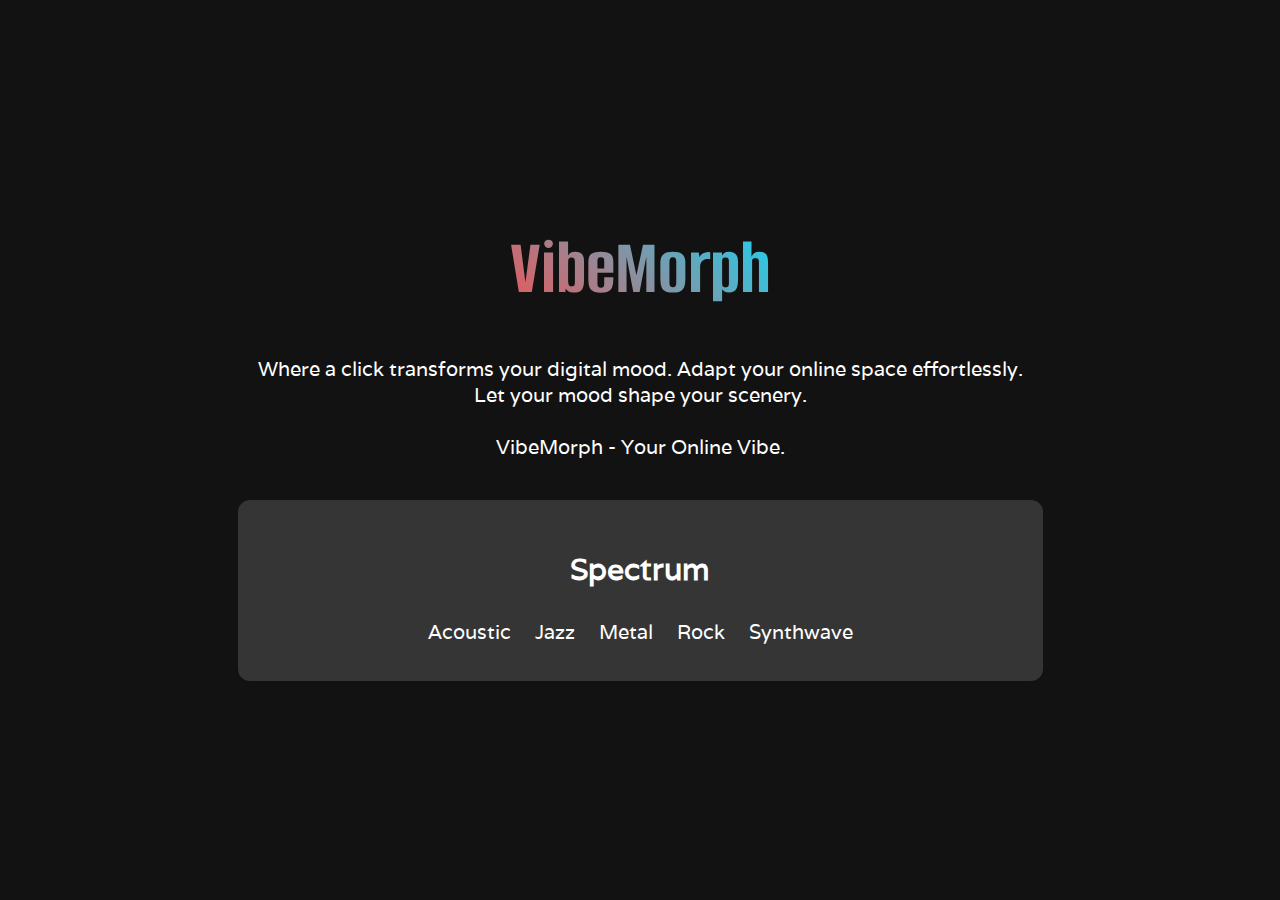
<file: index.html>
<!DOCTYPE html>
<html lang="en">

<head>
    <meta charset="UTF-8">
    <link rel="stylesheet" type="text/css" href="style.css">
    <link rel="preconnect" href="https://fonts.googleapis.com">
    <link rel="preconnect" href="https://fonts.gstatic.com" crossorigin>
    <link href="https://fonts.googleapis.com/css2?family=Alumni+Sans&display=swap" rel="stylesheet">
    <link href="https://fonts.googleapis.com/css2?family=Varela&display=swap" rel="stylesheet">
    <title>VibeMorph</title>
</head>

<body>
    <header>
        <h1>VibeMorph</h1>
    </header>
    <main class="default-mood">
        <section class="intro">
            <article>
                <p id="about">Where a click transforms your digital mood. Adapt your online space effortlessly. <br> Let
                    your mood shape your scenery. <br><br> VibeMorph - Your Online Vibe.</p>
            </article>
        </section>


        <section class="mood-options">
            <h3>Spectrum</h3>
            <ul>
                <li><a href="Acoustic/acoustic.html" id="acoustic">Acoustic</a></li>
                <li><a href="Jazz/jazz.html" id="jazz">Jazz</a></li>
                <li><a href="Metal/metal.html" id="metal">Metal</a></li>
                <li><a href="Rock/rock.html" id="rock">Rock</a></li>
                <li><a href="Synthwave/synthwave.html" id="synthwave">Synthwave</a></li>
            </ul>
        </section>

    </main>
</body>

</html>
</file>
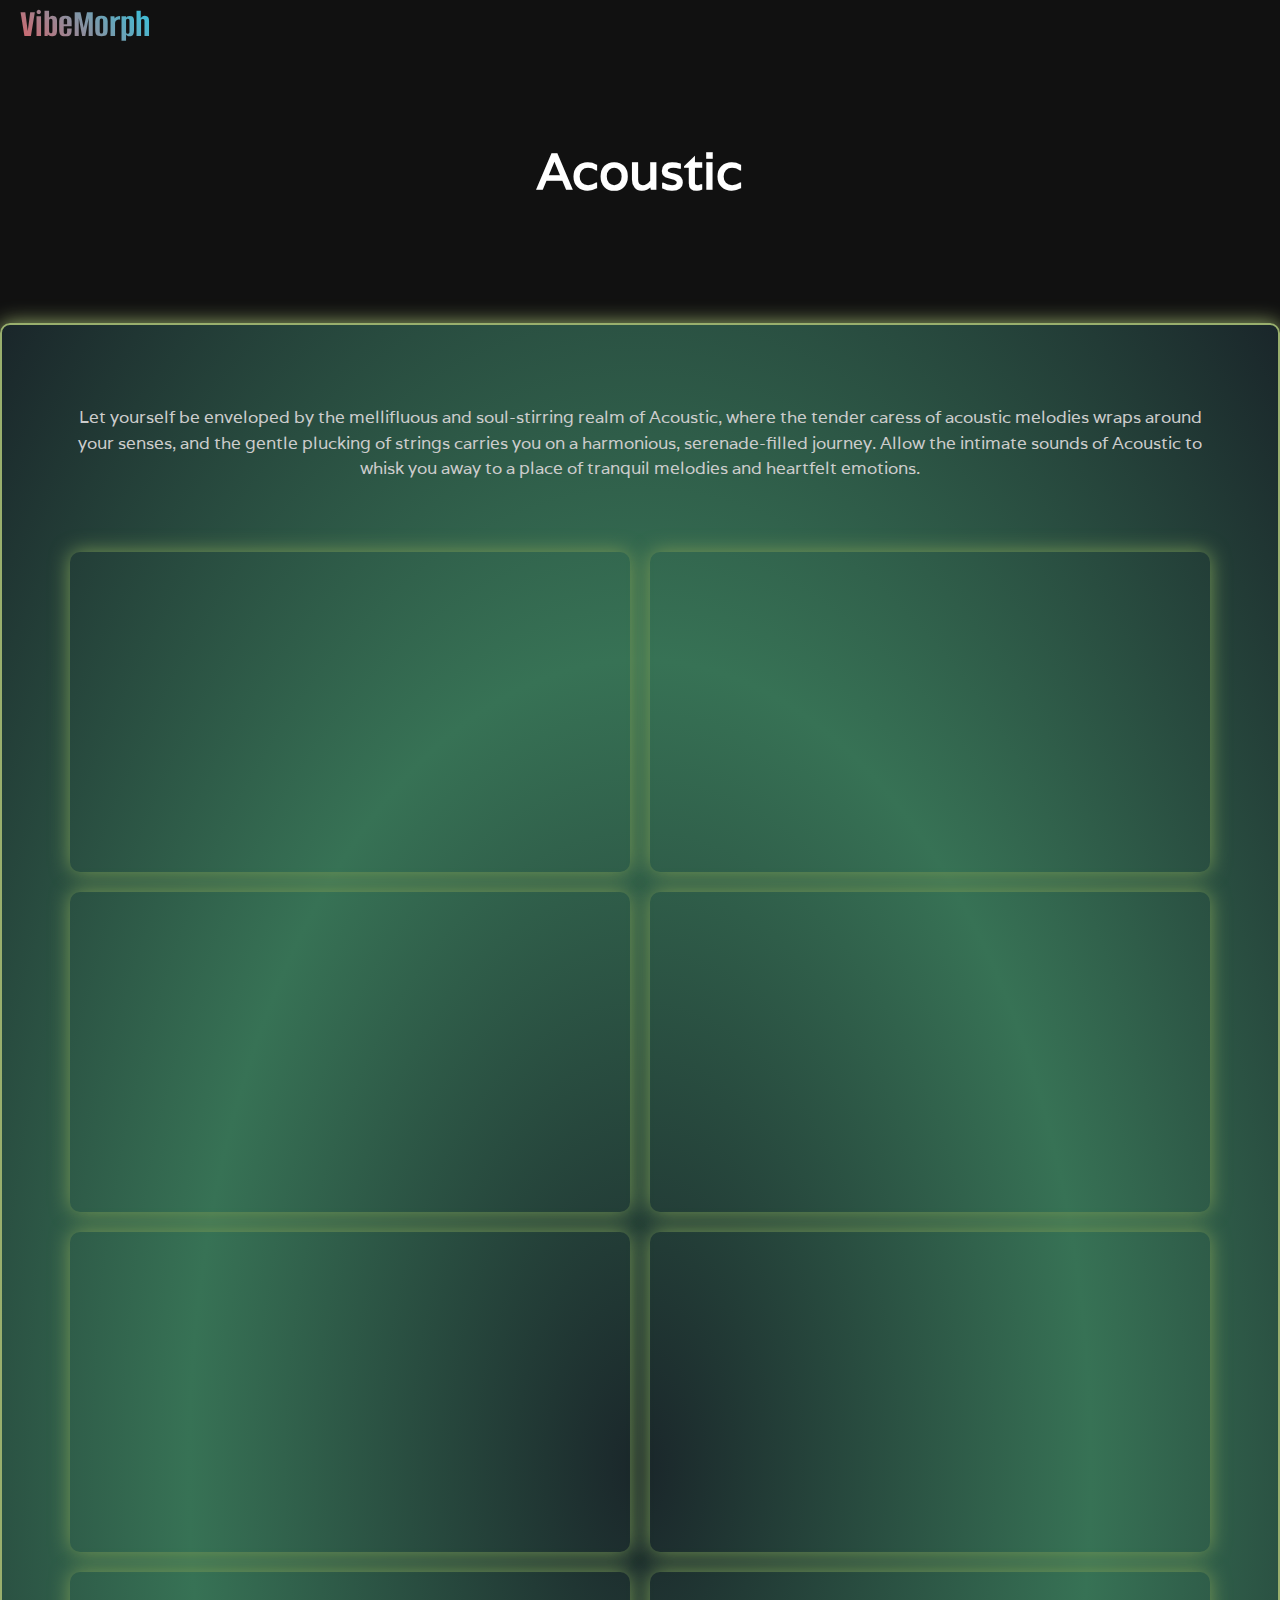
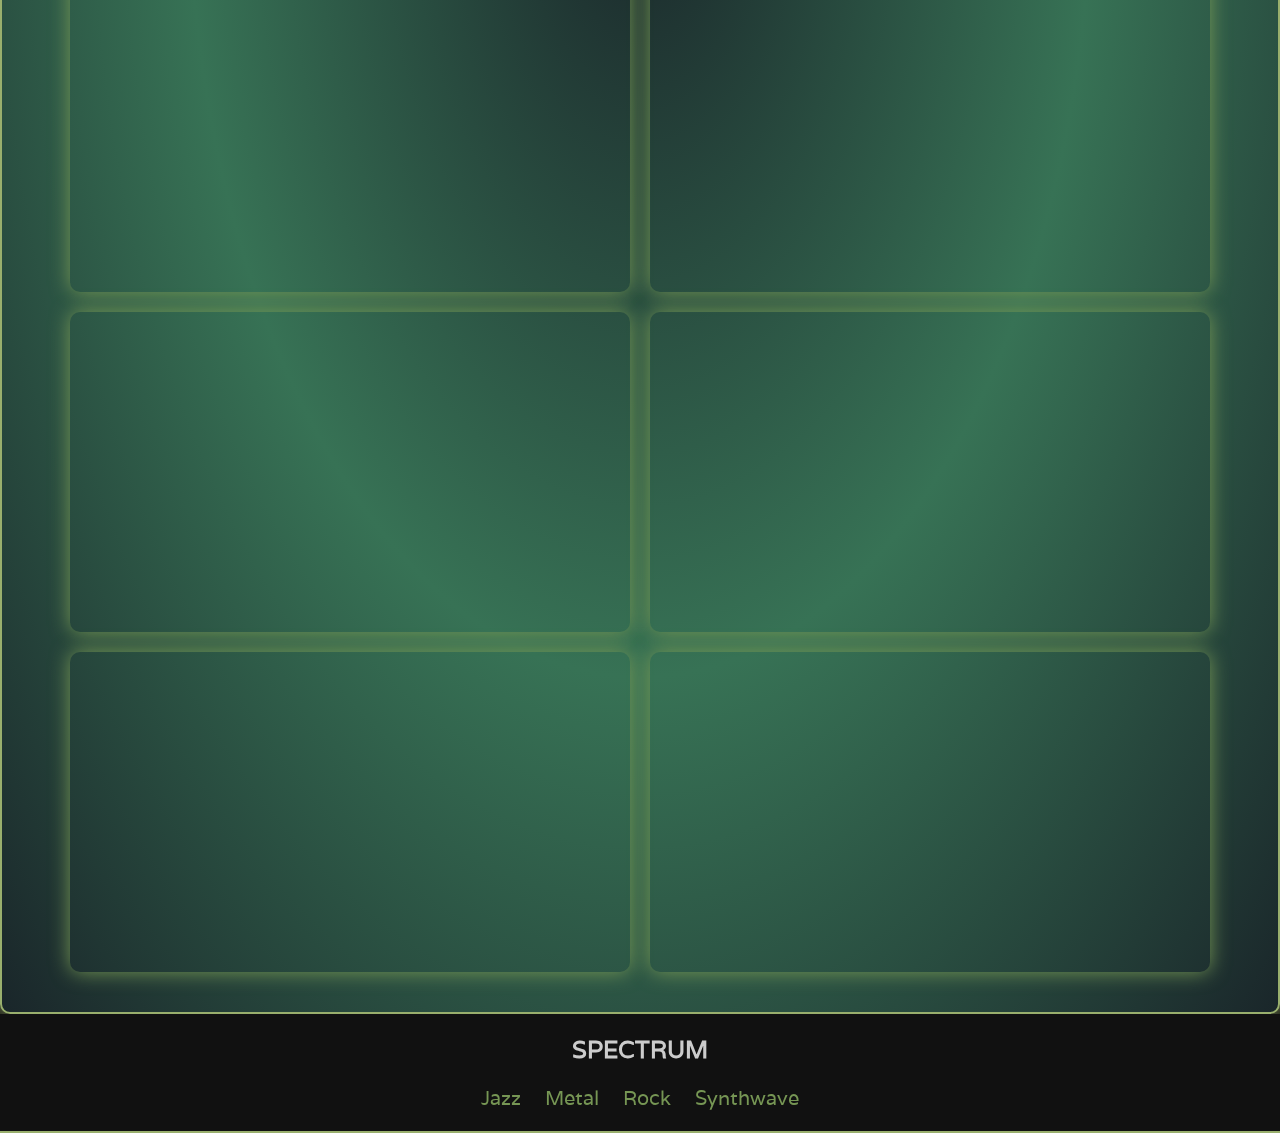
<file: Acoustic/acoustic.html>
<!DOCTYPE html>
<html lang="en">

<head>
    <meta charset="UTF-8">
    <link rel="stylesheet" type="text/css" href="acoustic.css">
    <link rel="preconnect" href="https://fonts.googleapis.com">
    <link rel="preconnect" href="https://fonts.gstatic.com" crossorigin>
    <link href="https://fonts.googleapis.com/css2?family=Alumni+Sans&display=swap" rel="stylesheet">
    <link href="https://fonts.googleapis.com/css2?family=Varela&display=swap" rel="stylesheet">
    <title>VibeMorph</title>
</head>

<body>
    <div class = "top">
        <a href="../index.html" class="home">VibeMorph</a>
        <header>
            <h1>Acoustic</h1>
        </header>
    </div>
    
    <main>
        <section class="content" id="content">
            <main>
                <section class="intro">
                    <article>
                        <p id="about">Let yourself be enveloped by the mellifluous and soul-stirring realm of Acoustic, where the tender caress of acoustic melodies wraps around your senses, and the gentle plucking of strings carries you on a harmonious, serenade-filled journey. Allow the intimate sounds of Acoustic to whisk you away to a place of tranquil melodies and heartfelt emotions.</p>
                    </article>
                </section>
            </main>
            <div class="video-content">
                <div class="video-row">
                    <div class="video-cell">
                        <iframe width="560" height="315" src="https://www.youtube.com/embed/paSRDHaUiRA" title="Acoustic Video1" frameborder="0" allowfullscreen></iframe>
                    </div>
                    <div class="video-cell">
                        <iframe width="560" height="315" src="https://www.youtube.com/embed/9cF4gBGw0Nc?list=PLABGggHhsbEfHiXWobd9qO7ki5qby8EMB" title="Acoustic Video2" frameborder="0" allowfullscreen></iframe>
                    </div>
                </div>
                <div class="video-row">
                    <div class="video-cell">
                        <iframe width="560" height="315" src="https://www.youtube.com/embed/PcxG2vx1iSY?list=PLABGggHhsbEfHiXWobd9qO7ki5qby8EMB" title="Acoustic Video3" frameborder="0" allowfullscreen></iframe>
                    </div>
                    <div class="video-cell">
                        <iframe width="560" height="315" src="https://www.youtube.com/embed/xyPx2Ciy_eo" title="Acoustic Video4" frameborder="0" allowfullscreen></iframe>
                    </div>
                </div>
                <div class="video-row">
                    <div class="video-cell">
                        <iframe width="560" height="315" src="https://www.youtube.com/embed/DRlptgSj9qM" title="Acoustic Video5" frameborder="0" allowfullscreen></iframe>
                    </div>
                    <div class="video-cell">
                        <iframe width="560" height="315" src="https://www.youtube.com/embed/dJpxyGVpOTs" title="Acoustic Video6" frameborder="0" allowfullscreen></iframe>
                    </div>
                </div>
                <div class="video-row">
                    <div class="video-cell">
                        <iframe width="560" height="315" src="https://www.youtube.com/embed/YQlyHbu0zz4" title="Acoustic Video7" frameborder="0" allowfullscreen></iframe>
                    </div>
                    <div class="video-cell">
                        <iframe width="560" height="315" src="https://www.youtube.com/embed/xLA-PbJdsO8" title="Acoustic Video8" frameborder="0" allowfullscreen></iframe>
                    </div>
                </div>
                <div class="video-row">
                    <div class="video-cell">
                        <iframe width="560" height="315" src="https://www.youtube.com/embed/WR4_chcwvoM" title="Acoustic Video5" frameborder="0" allowfullscreen></iframe>
                    </div>
                    <div class="video-cell">
                        <iframe width="560" height="315" src="https://www.youtube.com/embed/OeP4FFr88SQ" title="Acoustic Video6" frameborder="0" allowfullscreen></iframe>
                    </div>
                </div>
                <div class="video-row">
                    <div class="video-cell">
                        <iframe width="560" height="315" src="https://www.youtube.com/embed/s86sHmpNbTc" title="Acoustic Video1" frameborder="0" allowfullscreen></iframe>
                    </div>
                    <div class="video-cell">
                        <iframe width="560" height="315" src="https://www.youtube.com/embed/SO8xeUVa0kM" title="Acoustic Video2" frameborder="0" allowfullscreen></iframe>
                    </div>
                </div>
            </div>
            
        </section>

        <section class="mood-options">
            <h3>Spectrum</h3>
            <ul>
                <li><a href="../Jazz/jazz.html">Jazz</a></li>
                <li><a href="../Metal/metal.html">Metal</a></li>
                <li><a href="../Rock/rock.html">Rock</a></li>
                <li><a href="../Synthwave/synthwave.html">Synthwave</a></li>

            </ul>
        </section>
    </main>
</body>

</html>
</file>
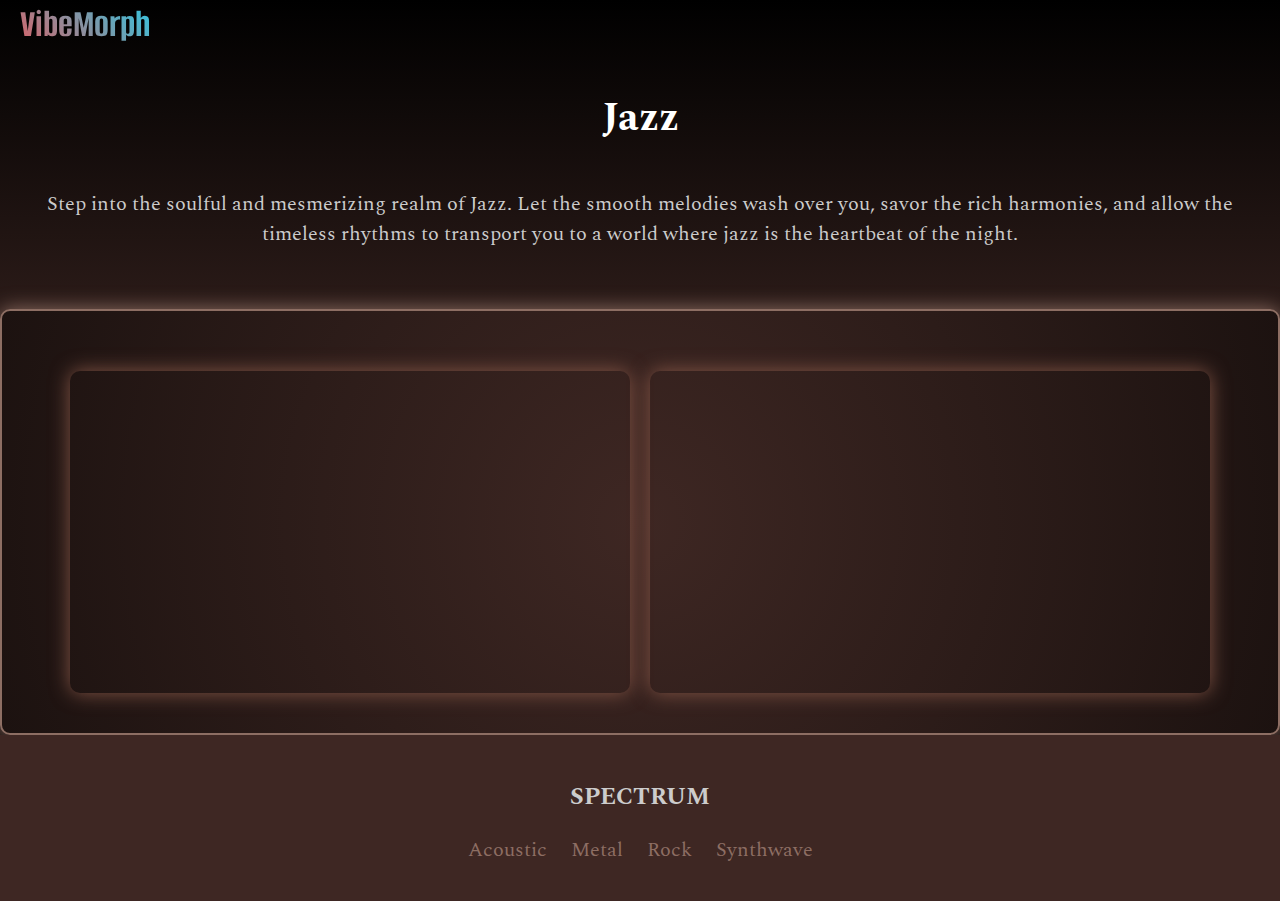
<file: Jazz/jazz.html>
<!DOCTYPE html>
<html lang="en">

<head>
    <meta charset="UTF-8">
    <link rel="stylesheet" type="text/css" href="jazz.css">
    <link rel="preconnect" href="https://fonts.googleapis.com">
    <link rel="preconnect" href="https://fonts.gstatic.com" crossorigin>
    <link href="https://fonts.googleapis.com/css2?family=Spectral&display=swap" rel="stylesheet">
    <link href="https://fonts.googleapis.com/css2?family=Alumni+Sans&display=swap" rel="stylesheet">
    <title>VibeMorph</title>
</head>

<body>
    <div class="top">
        <a href="../index.html" class="home">VibeMorph</a>
        <header>
            <h1>Jazz</h1>
        </header>
    </div>
    <main>
        <section class="intro">
            <article>
                <p id="about">Step into the soulful and mesmerizing realm of Jazz. Let the smooth melodies wash over you, savor the rich harmonies, and allow the timeless rhythms to transport you to a world where jazz is the heartbeat of the night.</p>
            </article>
        </section>

        <section class="content" id="content">
            <div class="video-row">
                <div class="video-cell">
                    <iframe width="560" height="315" src="https://www.youtube.com/embed/MKEpPhefcxU" title="Jazz Video1" frameborder="0" allowfullscreen></iframe>
                </div>
                <div class="video-cell">
                    <iframe width="560" height="315" src="https://www.youtube.com/embed/2Qs1J612nZs" title="Jazz Video2" frameborder="0" allowfullscreen></iframe>
                </div>
            </div>
        </section>

        <section class="mood-options">
            <h3>Spectrum</h3>
            <ul>
                <li><a href="../Acoustic/acoustic.html">Acoustic</a></li>
                <li><a href="../Metal/metal.html">Metal</a></li>
                <li><a href="../Rock/rock.html">Rock</a></li>
                <li><a href="../Synthwave/synthwave.html">Synthwave</a></li>
            </ul>
        </section>
    </main>
</body>

</html>
</file>
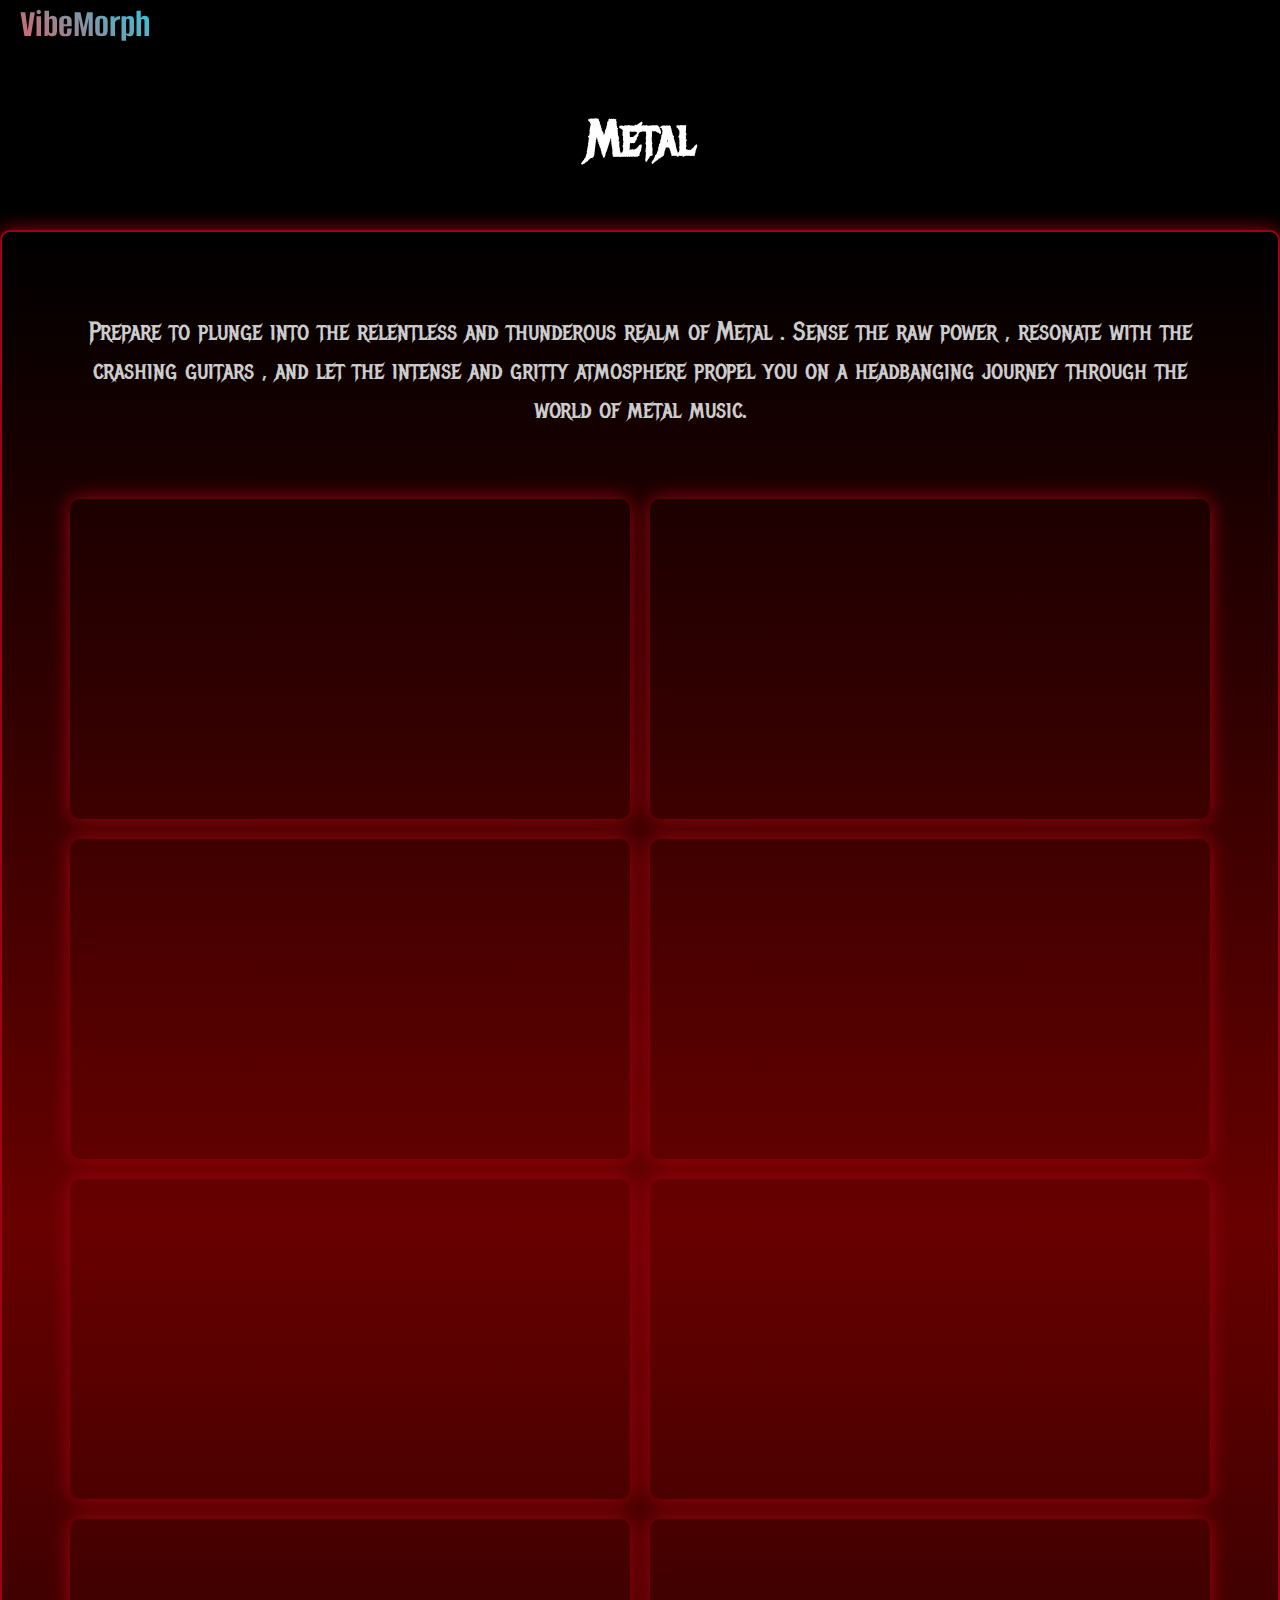
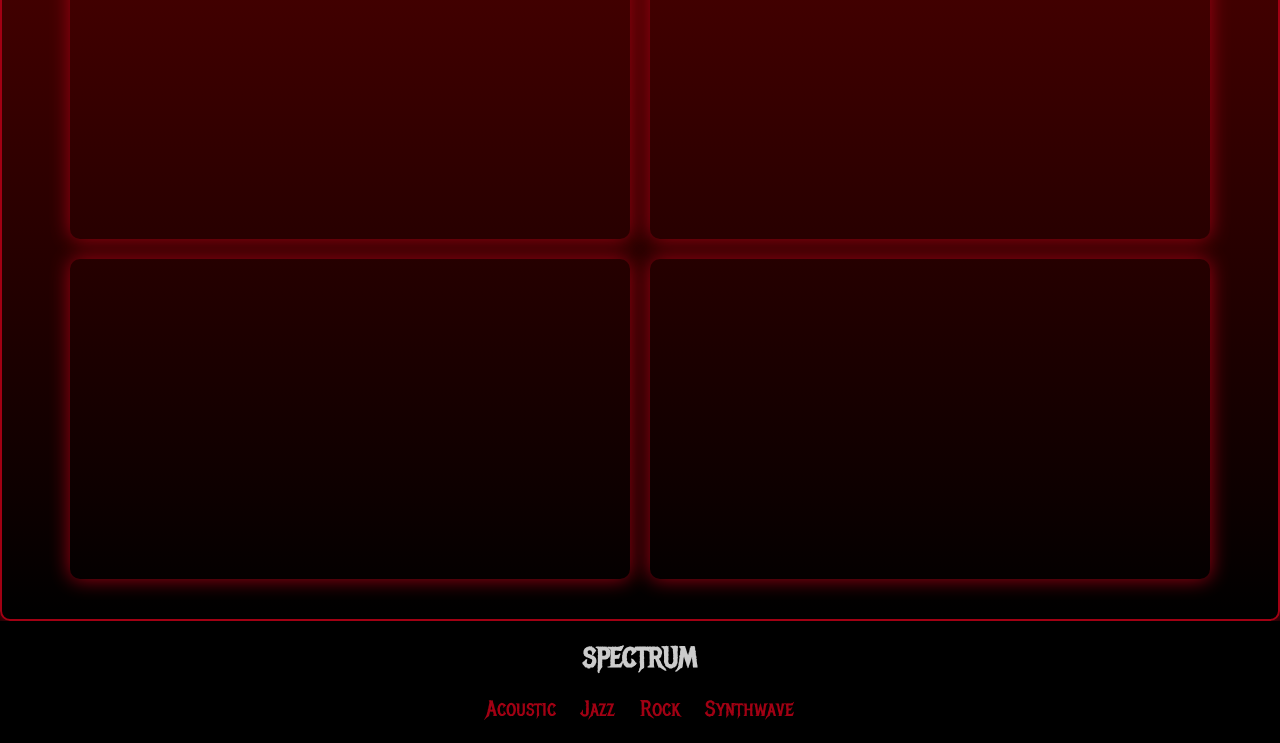
<file: Metal/metal.html>
<!DOCTYPE html>
<html lang="en">

<head>
    <meta charset="UTF-8">
    <link rel="stylesheet" type="text/css" href="metal.css">
    <link rel="preconnect" href="https://fonts.googleapis.com">
    <link rel="preconnect" href="https://fonts.gstatic.com" crossorigin>
    <link href="https://fonts.googleapis.com/css2?family=Metal+Mania&display=swap" rel="stylesheet">
    <link href="https://fonts.googleapis.com/css2?family=Alumni+Sans&display=swap" rel="stylesheet">
    <title>VibeMorph</title>
</head>

<body>
    <div class="top">
        <a href="../index.html" class="home">VibeMorph</a>
        <header>
            <h1>Metal</h1>
        </header>
    </div>
    
    <main>
        <section class="content" id="content">
            <main>
                <section class="intro">
                    <article>
                        <p id="about">Prepare to plunge into the relentless and thunderous realm of Metal . Sense the raw power , resonate with the crashing guitars , and let the intense and gritty atmosphere propel you on a headbanging journey through the world of metal music.</p>
                    </article>
                </section>
            </main>
            <div class="video-content">
                <div class="video-row">
                    <div class="video-cell">
                        <iframe width="560" height="315" src="https://www.youtube.com/embed/-uC6kbKpKAA" title="Hand Of Blood" frameborder="0" allowfullscreen></iframe>
                    </div>
                    <div class="video-cell">
                        <iframe width="560" height="315" src="https://www.youtube.com/embed/8Pj3vygwKsw" title="Decadence" frameborder="0" allowfullscreen></iframe>
                    </div>
                </div>
                <div class="video-row">
                    <div class="video-cell">
                        <iframe width="560" height="315" src="https://www.youtube.com/embed/l6x_OhDKivA" title="Take No Prisoners" frameborder="0" allowfullscreen></iframe>
                    </div>
                    <div class="video-cell">
                        <iframe width="560" height="315" src="https://www.youtube.com/embed/ElZTgic_dKY" title="Tornado Of Souls" frameborder="0" allowfullscreen></iframe>
                    </div>
                </div>
                <div class="video-row">
                    <div class="video-cell">
                        <iframe width="560" height="315" src="https://www.youtube.com/embed/HQ-sPCCjjtQ" title="Holy Wars" frameborder="0" allowfullscreen></iframe>
                    </div>
                    <div class="video-cell">
                        <iframe width="560" height="315" src="https://www.youtube.com/embed/G86LuthbYyM" title="Hanger 18" frameborder="0" allowfullscreen></iframe>
                    </div>
                </div>
                <div class="video-row">
                    <div class="video-cell">
                        <iframe width="560" height="315" src="https://www.youtube.com/embed/UFIhtUDIDYM" title="Poison Was The Cure" frameborder="0" allowfullscreen></iframe>
                    </div>
                    <div class="video-cell">
                        <iframe width="560" height="315" src="https://www.youtube.com/embed/81LQbLtTKSc" title="Trust" frameborder="0" allowfullscreen></iframe>
                    </div>
                </div>
                <div class="video-row">
                    <div class="video-cell">
                        <iframe width="560" height="315" src="https://www.youtube.com/embed/69FeLz69m8k" title="In My Darkest Hour" frameborder="0" allowfullscreen></iframe>
                    </div>
                    <div class="video-cell">
                        <iframe width="560" height="315" src="https://www.youtube.com/embed/rzrwjAv0BO0" title="Lucretia" frameborder="0" allowfullscreen></iframe>
                    </div>
                </div>
            </div>
        </section>

        <section class="mood-options">
            <h3>Spectrum</h3>
            <ul>
                <li><a href="../Acoustic/acoustic.html">Acoustic</a></li>
                <li><a href="../Jazz/jazz.html">Jazz</a></li>
                <li><a href="../Rock/rock.html">Rock</a></li>
                <li><a href="../Synthwave/synthwave.html">Synthwave</a></li>
            </ul>
        </section>
    </main>
</body>

</html>
</file>
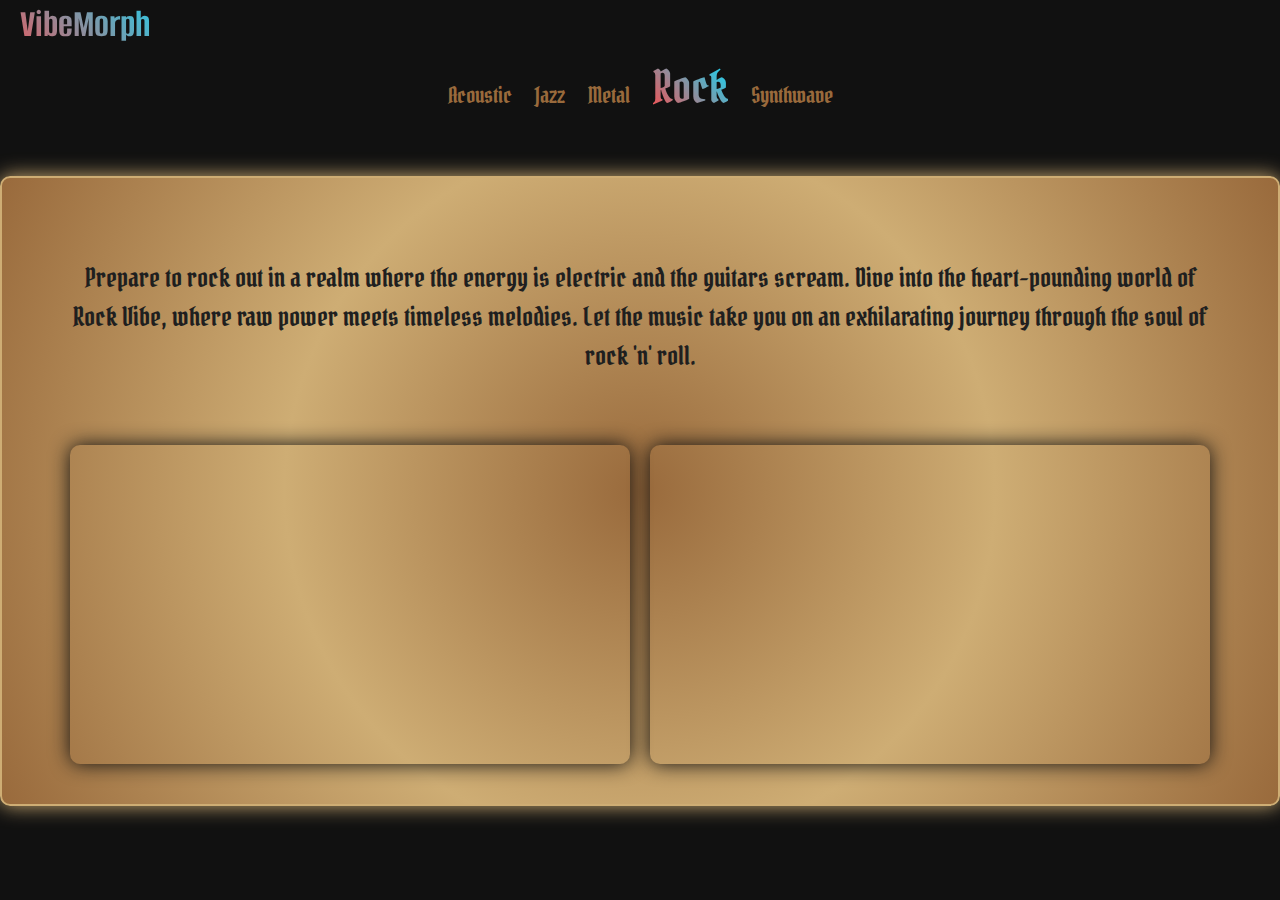
<file: Rock/rock.html>
<!DOCTYPE html>
<html lang="en">

<head>
    <meta charset="UTF-8">
    <link rel="stylesheet" type="text/css" href="rock.css">
    <link rel="preconnect" href="https://fonts.googleapis.com">
    <link rel="preconnect" href="https://fonts.gstatic.com" crossorigin>
    <link href="https://fonts.googleapis.com/css2?family=Pirata+One&display=swap" rel="stylesheet">
    <link href="https://fonts.googleapis.com/css2?family=Alumni+Sans&display=swap" rel="stylesheet">
    <title>VibeMorph</title>
</head>

<body>
    <div class="top">
        <a href="../index.html" class="home">VibeMorph</a>
    </div>
    <div class="middle">
        <section class="mood-options">
            <!-- <h3>Spectrum</h3> -->
            <ul class="group">
                <li><a href="../Acoustic/acoustic.html">Acoustic</a></li>
                <li><a href="../Jazz/jazz.html">Jazz</a></li>
                <li><a href="../Metal/metal.html">Metal</a></li>
                <li id="selected">Rock</li>
                <li><a href="../Synthwave/synthwave.html">Synthwave</a></li>
            </ul>
        </section>
    </div>
    <main>
        
        <section class="content" id="content">
            <header>
                <!-- <h1>Rock</h1> -->
            </header>
            <main>
                <section class="intro">
                    <article>
                        <p id="about">Prepare to rock out in a realm where the energy is electric and the guitars scream. Dive into the heart-pounding world of Rock Vibe, where raw power meets timeless melodies. Let the music take you on an exhilarating journey through the soul of rock 'n' roll.</p>
                    </article>
                </section>
            </main>

            <div class="video-row">
                <div class="video-cell">
                    <iframe width="560" height="315" src="https://www.youtube.com/embed/mX2gP4L0JVs" title="Rock Video1" frameborder="0" allowfullscreen></iframe>
                </div>
                <div class="video-cell">
                    <iframe width="560" height="315" src="https://www.youtube.com/embed/rFN9FQafITw" title="Rock Video2" frameborder="0" allowfullscreen></iframe>
                </div>
            </div>
        </section>

        
    </main>
</body>

</html>
</file>
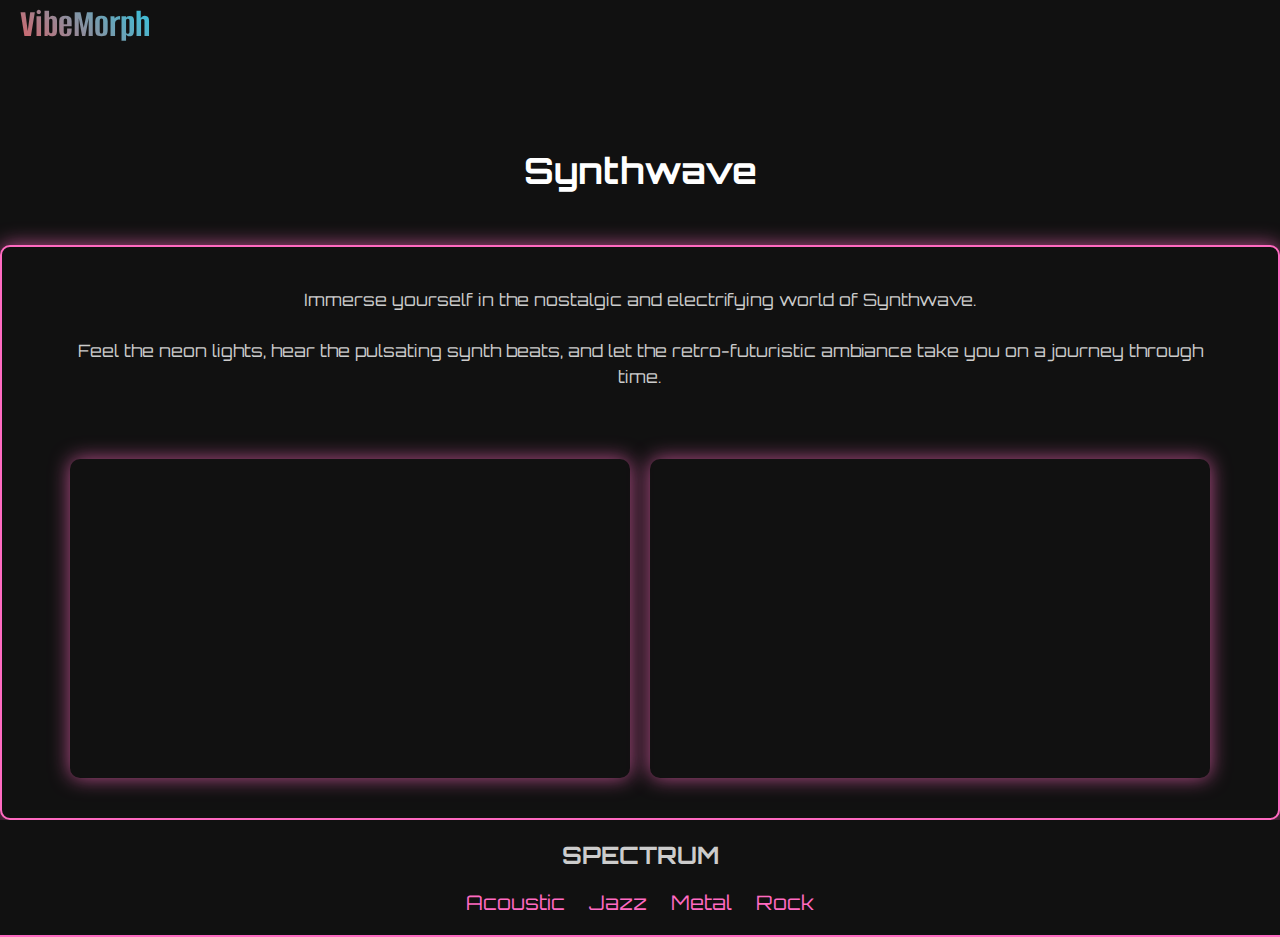
<file: Synthwave/synthwave.html>
<!DOCTYPE html>
<html lang="en">

<head>
    <meta charset="UTF-8">
    <link rel="stylesheet" type="text/css" href="synthwave.css">
    <link rel="preconnect" href="https://fonts.googleapis.com">
    <link rel="preconnect" href="https://fonts.gstatic.com" crossorigin>
    <link href="https://fonts.googleapis.com/css2?family=Orbitron&display=swap" rel="stylesheet">
    <link href="https://fonts.googleapis.com/css2?family=Alumni+Sans&display=swap" rel="stylesheet">
    <title>VibeMorph</title>
</head>

<body>
    <div class = "top">
        <a href="../index.html" class="home">VibeMorph</a>
        <header>
            <h1>Synthwave</h1>
        </header>
    </div>
    
    <main>
        <section class="content" id="content">
            <main>
                <section class="intro">
                    <article>
                        <p id="about">Immerse yourself in the nostalgic and electrifying world of Synthwave. <br><br> Feel the neon lights, hear the pulsating synth beats, and let the retro-futuristic ambiance take you on a journey through time.</p>
                    </article>
                </section>
            </main>
            <div class="video-row">
                <div class="video-cell">
                    <iframe width="560" height="315" src="https://www.youtube.com/embed/arzw0tFK5O4" title="Synthwave Video1" frameborder="0" allowfullscreen></iframe>
                </div>
                <div class="video-cell">
                    <iframe width="560" height="315" src="https://www.youtube.com/embed/Ek4IRwHBqyo" title="Synthwave Video2" frameborder="0" allowfullscreen></iframe>
                </div>
            </div>
        </section>

        <section class="mood-options">
            <h3>Spectrum</h3>
            <ul>
                <li><a href="../Acoustic/acoustic.html">Acoustic</a></li>
                <li><a href="../Jazz/jazz.html">Jazz</a></li>
                <li><a href="../Metal/metal.html">Metal</a></li>
                <li><a href="../Rock/rock.html">Rock</a></li>
            </ul>
        </section>
    </main>
</body>

</html>
</file>
<file: style.css>
body {
    font-family: 'Varela', sans-serif;
    background-color: #121212;
    color: #fff;
    margin: 0;
    padding: 0;
    display: flex;
    flex-direction: column;
    justify-content: center;
    align-items: center;
    height: 100vh;
    transition: all 0.3s ease;
}

h1 {
    font-family: 'Alumni Sans', sans-serif;
    text-align: center;
    background-image: linear-gradient(45deg, #ff4a4a, #08DEFF);
    background-clip: text;
    -webkit-background-clip: text;
    color: transparent;
    display: inline;
    padding: 10px 20px;
    font-size: 80px;
}

p {
    font-size: 20px;
}

#about {
    margin: 20px 0;
}

.intro {
    text-align: center;
    padding: 20px;
}

.mood-options {

    background-color: #353535;
    text-align: center;
    padding: 20px;
    border-radius: 12px;
}

.mood-options h3 {
    color: #fff;
    font-size: 30px;
    font-weight: bold;
}

.mood-options ul {
    list-style: none;
    padding: 0;
    text-align: center;
}

.mood-options li {
    display: inline;
    margin: 10px;
}

.mood-options a {
    color: #fff;
    text-decoration: none;
    transition: color 0.3s, background 0.3s;
    font-size: 20px;
}

.mood-options a:hover {
    text-align: center;
    background-image: linear-gradient(45deg, #ff4a4a, #08DEFF);
    background-clip: text;
    -webkit-background-clip: text;
    color: transparent;
    display: inline;
}
</file>
<file: Acoustic/acoustic.css>
* {
    margin: 0;
    padding: 0;
    box-sizing: border-box;

}

html,
body {
    font-family: 'Varela', sans-serif;
    background-color: #111;
    width: 100%;
    height: 100%;
}

.top{
    
    background-image: url('https://i.pinimg.com/736x/f9/73/5d/f9735d1a2091f9f561745a49eb973732.jpg');
    background-size: 100% 100%;

    color: #fff;
    margin: 0;
    /* padding: 150px 0px 60px 0px; */
    transition: all 0.3s ease;
}

.home{
    font-family: 'Alumni Sans';
    font-weight: bold;
    font-size: 40px;
    text-align: left;
    background-image: linear-gradient(45deg, #ff4a4a, #08DEFF);
    background-clip: text;
    -webkit-background-clip: text;
    color: transparent;
    display: inline;
    padding: 20px;
}

h1 {
    text-align:center;
    font-size: 50px;
    font-weight: bold;
    color: #fff;
    margin-top: 90px;
    padding: 0px 0px 120px 0px;
    
}

p {
    text-align: center;
    font-size: 17px;
    color: #ccc; /* Light gray text color */
    line-height: 1.5;
}

#about {
    margin: 40px 20px;
}

.intro {
    text-align: center;
    padding: 0px 0px 10px 0px;
}

.mood-options {
    background-color: #111; /* Dark background for mood options */
    text-align: center;
    padding: 20px;
    border-bottom: 2px solid #99AF6D; /* Neon pink bottom border */
}

.mood-options h3 {
    font-size: 24px;
    color: #ccc; /* Neon pink text color */
    text-transform: uppercase;
    margin-bottom: 20px;
}

.mood-options ul {
    list-style: none;
    padding: 0;
}

.mood-options li {
    display: inline;
    margin: 10px;
}

.mood-options a {
    font-size: 20px;
    color: #769654; /* Neon pink text color */
    text-decoration: none;
    transition: color 0.3s;
}

.mood-options a:hover {
    text-align: center;
    background-image: linear-gradient(45deg, #ff4a4a, #08DEFF);
    background-clip: text;
    -webkit-background-clip: text;
    color: transparent;
    display: inline;
}

.content {
    text-align: center;
    padding: 40px;
    background: -webkit-radial-gradient(farthest-corner, #1A262A, #377255, #1A262A); /* Black, Red, Black gradient background */
    border: 2px solid #99AF6D; /* Red border for Rock and Roll */
    border-radius: 10px;
    box-shadow: 0 0 20px #99AF6D; /* Red box shadow for Rock and Roll */
}

/* Set a max width and max height for the iframe elements to prevent overflow */
.content iframe {
    max-width: 100%; /* Adjust the max width as needed */
    max-height: 100%; /* Adjust the max height as needed */
}

/* Style for video rows */
.video-row {
    display: flex;
    justify-content: center;
    gap: 20px;
    margin-top: 20px;
}

.video-cell {
    box-shadow: 0 0 20px #769654; /* Neon pink box shadow with opacity */
    border-radius: 10px;
}
</file>
<file: Jazz/jazz.css>
body {
    font-family: 'Spectral', sans-serif;
    background: linear-gradient(to bottom, #000000, #3E2723, #000000); /* Jazz night gradient background */
    color: #fff;
    margin: 0;
    padding: 0;
    transition: all 0.3s ease;
}

.home{
    font-family: 'Alumni Sans';
    font-weight: bold;
    font-size: 40px;
    text-align: left;
    background-image: linear-gradient(45deg, #ff4a4a, #08DEFF);
    background-clip: text;
    -webkit-background-clip: text;
    color: transparent;
    display: inline;
    padding: 20px;
}

h1 {
    text-align: center;
    font-size: 40px;
    color: #fff;
    margin-top: 40px;
}

p {
    font-size: 20px;
    color: #ccc; /* Light gray text color */
    line-height: 1.5;
}

#about {
    margin: 40px 20px;
}

.intro {
    text-align: center;
    padding: 0px 0px 20px 0px;
}

.mood-options {
    background: linear-gradient(to bottom, #3E2723); /* Jazz night gradient background for mood options */
    text-align: center;
    padding: 20px;
}

.mood-options h3 {
    font-size: 24px;
    color: #ccc; /* Brown text color for Jazz Vibe */
    text-transform: uppercase;
    margin-bottom: 20px;
}

.mood-options ul {
    list-style: none;
    padding: 0;
}

.mood-options li {
    display: inline;
    margin: 10px;
}

.mood-options a {
    font-size: 20px;
    color: #8D6E63; /* Brown text color for Jazz Vibe */
    text-decoration: none;
    transition: color 0.3s;
}

.mood-options a:hover {
    text-align: center;
    background-image: linear-gradient(45deg, #ff4a4a, #08DEFF);
    background-clip: text;
    -webkit-background-clip: text;
    color: transparent;
    display: inline;
}

.content {
    text-align: center;
    padding: 40px;
    background: -webkit-radial-gradient(circle, #3E2723, #1C1210);
    border: 2px solid #8D6E63; /* Brown border for Jazz Vibe */
    border-radius: 10px;
    box-shadow: 0 0 20px #8D6E63; /* Brown box shadow for Jazz Vibe */
}

/* Set a max width and max height for the iframe elements to prevent overflow */
.content iframe {
    max-width: 100%; /* Adjust the max width as needed */
    max-height: 100%; /* Adjust the max height as needed */
}

/* Style for video rows */
.video-row {
    display: flex;
    justify-content: center;
    gap: 20px;
    margin-top: 20px;
}

.video-cell {
    box-shadow: 0 0 20px #835546; 
    border-radius: 10px;
}
</file>
<file: Metal/metal.css>
* {
    margin: 0;
    padding: 0;
    box-sizing: border-box;

}

html,
body {
    font-family: 'Metal Mania', sans-serif;
    background-color: #000000;
    width: 100%;
    height: 100%;
}

.top{
    background-color: #000000;
    
    /* background-image: url('https://e0.pxfuel.com/wallpapers/123/723/desktop-wallpaper-metal-underground-metal-band.jpg');
    background-size: 100% 100%; */

    color: #fff;
    margin: 0;
    /* padding: 150px 0px 60px 0px; */
    transition: all 0.3s ease;
}

.home{
    font-family: 'Alumni Sans';
    font-weight: bold;
    font-size: 40px;
    text-align: left;
    background-image: linear-gradient(45deg, #ff4a4a, #08DEFF);
    background-clip: text;
    -webkit-background-clip: text;
    color: transparent;
    display: inline;
    padding: 20px;
}


h1 {
    text-align: center;
    font-size: 50px;
    color: #fff;
    padding: 60px 100px ;
}

p {
    text-align: center;
    font-size: 26px;
    color: #ccc; /* Light gray text color */
    line-height: 1.5;
}

#about {
    margin: 40px 20px;
}

.intro {
    text-align: center;
    padding: 0px 0px 10px 0px;
}

.mood-options {
    background-color: #000000; /* Dark background for mood options */
    text-align: center;
    padding: 20px;
    
    /* border-bottom: 2px solid #ccc; */
    /*Brown bottom border for Metal Vibe */
}

.mood-options h3 {
    font-size: 28px;
    color: #ccc; 
    text-transform: uppercase;
    margin-bottom: 20px;
}

.mood-options ul {
    list-style: none;
    padding: 0;
}

.mood-options li {
    display: inline;
    margin: 10px;
}

.mood-options a {
    font-size: 22px;
    color: #a10013; /* Brown text color for Metal Vibe */
    text-decoration: none;
    transition: color 0.3s;
}

.mood-options a:hover {
    text-align: center;
    background-image: linear-gradient(45deg, #ff4a4a, #08DEFF);
    background-clip: text;
    -webkit-background-clip: text;
    color: transparent;
    display: inline;
}

.content {
    text-align: center;
    padding: 40px;
    background: linear-gradient(to bottom, #000000, #680000, #000000); /* Black, Red, Black gradient background */
    border: 2px solid #a10013; /* Red border for Rock and Roll */
    border-radius: 10px;
    box-shadow: 0 0 20px #a10013; /* Red box shadow for Rock and Roll */
    
}

/* Set a max width and max height for the iframe elements to prevent overflow */
.content iframe {
    max-width: 100%; /* Adjust the max width as needed */
    max-height: 100%; /* Adjust the max height as needed */
}

/* Style for video rows */
.video-row {
    display: flex;
    justify-content: center;
    gap: 20px;
    margin-top: 20px;
}

.video-cell {
    box-shadow: 0 0 20px #a10013; /* Neon pink box shadow with opacity */
    border-radius: 10px;
}
</file>
<file: Rock/rock.css>
* {
    margin: 0;
    padding: 0;
    box-sizing: border-box;

}

html,
body {
    font-family: 'Pirata One', sans-serif;
    background-color: #111;
    width: 100%;
    height: 100%;
}

.top{
    
    background-color: #111;
    
    color: #fff;
    margin-bottom: 10px;
    
    transition: all 0.3s ease;
}

.home{
    font-family: 'Alumni Sans';
    font-weight: bold;
    font-size: 40px;
    text-align: left;
    background-image: linear-gradient(45deg, #ff4a4a, #08DEFF);
    background-clip: text;
    -webkit-background-clip: text;
    color: transparent;
    display: inline;
    padding: 20px;
}

h1 {
    text-align: center;
    font-size: 50px;
    color: #ccc;
    padding: 0px 100px ;
    
}

p {
    text-align: center;
    font-size: 26px;
    color: #1f1f1f; /* Light gray text color */
    line-height: 1.5;
}

#about {
    margin: 40px 20px;
}

.intro {
    text-align: center;
    padding:  0px 0px 10px 0px;
}

.group{
    display:inline;
}

.mood-options {

    /* margin-bottom: 30px; */
    margin-left: auto;
    margin-right: auto;
    margin-bottom: 60px ;
    background-color: #111; 
    text-align: center;
    /* padding: 20px 20px 40px 20px; */
    
}

.mood-options h3 {
    font-size: 30px;
    color: #ccc; 
    text-transform: uppercase;
    margin-bottom: 20px;
}

.mood-options ul {
    list-style: none;
    padding: 0;
}

.mood-options li {
    display: inline;
    margin: 10px;
}

.mood-options a {
    font-size: 22px;
    color: #996A3C; 
    text-decoration: none;
    transition: color 0.3s;
}
#selected {
    text-align: center;
    font-size: 45px;
    background-image: linear-gradient(45deg, #ff4a4a, #08DEFF);
    background-clip: text;
    -webkit-background-clip: text;
    color: transparent;
    display: inline;
}

.mood-options a:hover {
    text-align: center;
    background-image: linear-gradient(45deg, #ff4a4a, #08DEFF);
    background-clip: text;
    -webkit-background-clip: text;
    color: transparent;
    display: inline;
}


.content {
    text-align: center;
    padding: 40px;
    background: -webkit-radial-gradient(circle, #996A3C, #cead74, #996A3C); /* Black, Red, Black gradient background */
    border: 2px solid #cead74; /* Red border for Rock and Roll */
    border-radius: 10px;
    box-shadow: 0 0 20px #cead74; /* Red box shadow for Rock and Roll */
    
}

/* Set a max width and max height for the iframe elements to prevent overflow */
.content iframe {
    max-width: 100%; /* Adjust the max width as needed */
    max-height: 100%; /* Adjust the max height as needed */
}

/* Style for video rows */
.video-row {
    display: flex;
    justify-content: center;
    gap: 20px;
    margin-top: 20px;
}

.video-cell {
    box-shadow: 0 0 20px #111; 
    border-radius: 10px;
}
</file>
<file: Synthwave/synthwave.css>
* {
    margin: 0;
    padding: 0;
    box-sizing: border-box;

}

html,
body {
    font-family: 'Orbitron', sans-serif;
    background-color: #111;
    width: 100%;
    height: 100%;
}

.top{
    
    background-image: url('https://img.freepik.com/premium-photo/pink-blue-neon-lines-are-rising-3d-depiction-abstract-minimal-neon-backdrop-generative-ai_722401-1135.jpg');
    background-size: 100% 100%;

    color: #fff;
    margin: 0;
    /* padding: 150px 0px 60px 0px; */
    transition: all 0.3s ease;
}

.home{
    font-family: 'Alumni Sans';
    font-weight: bold;
    font-size: 40px;
    text-align: left;
    background-image: linear-gradient(45deg, #ff4a4a, #08DEFF);
    background-clip: text;
    -webkit-background-clip: text;
    color: transparent;
    display: inline;
    padding: 20px;
}

h1 {
    text-align:center;
    font-size: 36px;
    color: #fff;
    margin-top: 100px;
    padding: 0px 0px 52px 0px;
    
}

p {
    text-align: center;
    font-size: 17px;
    color: #ccc; /* Light gray text color */
    line-height: 1.5;
}

#about {
    margin: 40px 20px;
}

.intro {
    text-align: center;
    padding: 0px 0px 10px 0px;
}

.mood-options {
    background-color: #111; /* Dark background for mood options */
    text-align: center;
    padding: 20px;
    border-bottom: 2px solid #ff6ac1; /* Neon pink bottom border */
}

.mood-options h3 {
    font-size: 24px;
    color: #ccc; /* Neon pink text color */
    text-transform: uppercase;
    margin-bottom: 20px;
}

.mood-options ul {
    list-style: none;
    padding: 0;
}

.mood-options li {
    display: inline;
    margin: 10px;
}

.mood-options a {
    font-size: 20px;
    color: #ff6ac1; /* Neon pink text color */
    text-decoration: none;
    transition: color 0.3s;
}

.mood-options a:hover {
    text-align: center;
    background-image: linear-gradient(45deg, #ff4a4a, #08DEFF);
    background-clip: text;
    -webkit-background-clip: text;
    color: transparent;
    display: inline;
}

.content {
    text-align: center;
    padding: 0px 40px 40px 40px;
    background-color: #111; /* Dark background for content */
    border: 2px solid #ff6ac1; /* Neon pink border */
    border-radius: 10px;
    box-shadow: 0 0 20px rgba(255, 106, 193, 0.7); /* Neon pink box shadow with opacity */
}

/* Set a max width and max height for the iframe elements to prevent overflow */
.content iframe {
    max-width: 100%; /* Adjust the max width as needed */
    max-height: 100%; /* Adjust the max height as needed */
}

/* Style for video rows */
.video-row {
    display: flex;
    justify-content: center;
    gap: 20px;
    margin-top: 20px;
}

.video-cell {
    box-shadow: 0 0 20px rgba(255, 106, 193, 0.7); /* Neon pink box shadow with opacity */
    border-radius: 10px;
}
</file>
